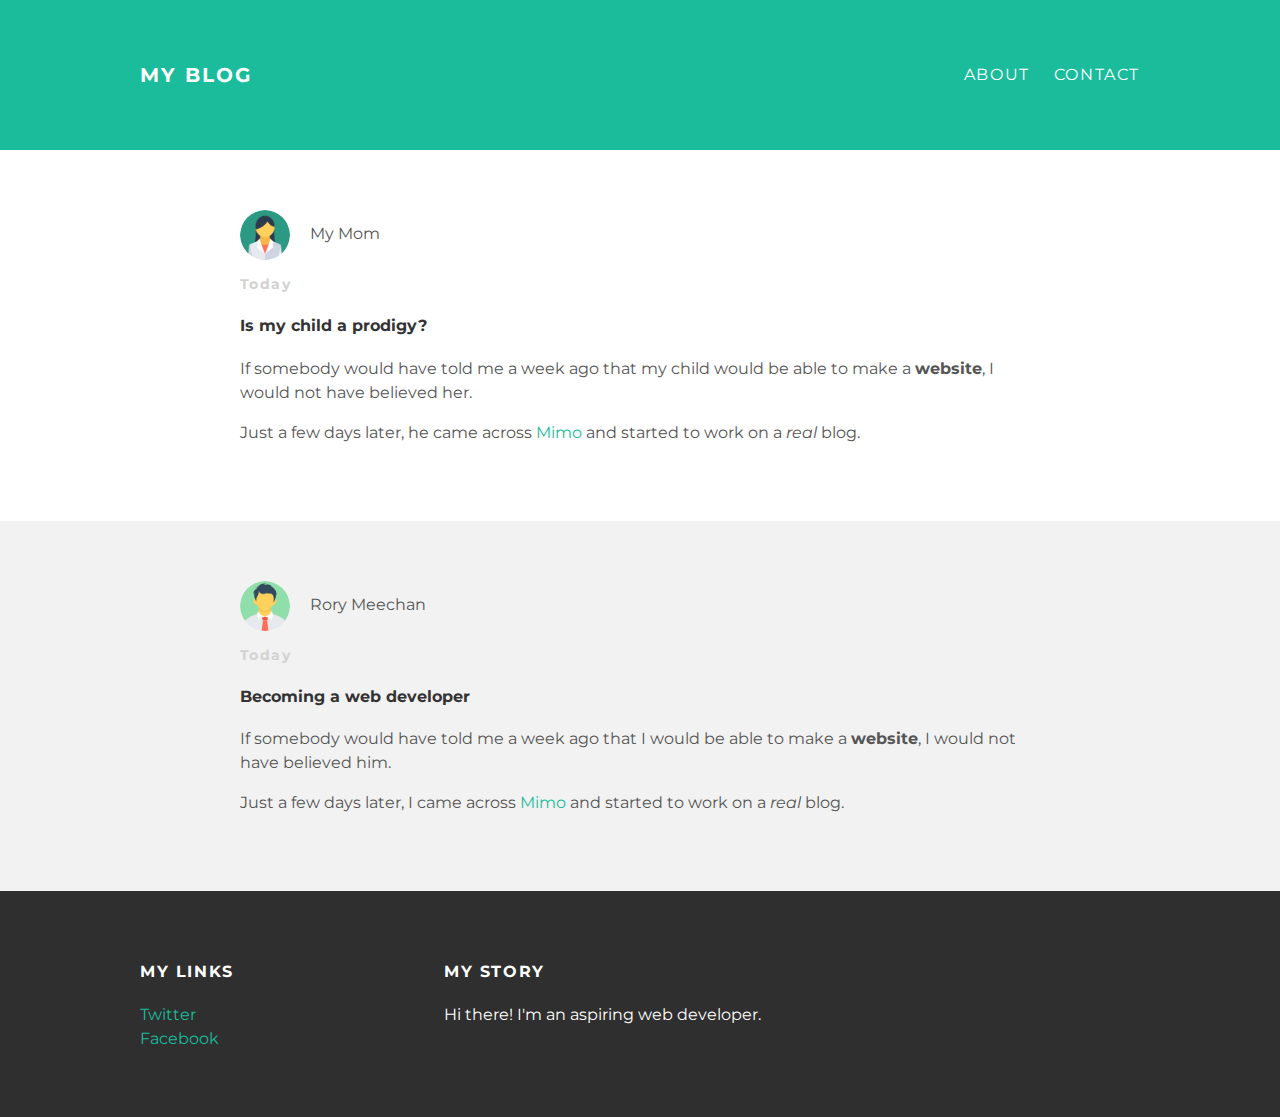
<file: index.html>
<!DOCTYPE html>
<html>
    <head>
        <title>My blog</title>
        <link rel="stylesheet" type="text/css" href="styles.css">
    </head>
    <body>
        <div id="header">
            <div class="container">
                <a id="header-title" href="index.html">My Blog</a>
                <ul id="header-nav">
                    <li><a href="about.html">About</a></li>
                    <li><a href="mailto:rmeechan5@gmail.com">Contact</a></li>
                </ul>
            </div>
        </div>
        <div id="content">
            <div class="post-container">
                <div class="post">
                    <div class="post-author">
                        <img src="mom.png">
                        <span>My Mom</span>
                    </div>
                    <p class="post-date">Today</p>
                    <h4 class="post-title">Is my child a prodigy?</h4>
                    <div class="post-content">
                        <p>If somebody would have told me a week ago that my child would be able to make a <strong>website</strong>, I would not have believed her.</p>
                        <p>Just a few days later, he came across <a href="https://getmimo.com">Mimo</a> and started to work on a <em>real</em> blog.</p>
                    </div>
                </div>
            </div>
            <div class="post-container">
                <div class="post">
                    <div class="post-author">
                        <img src="me.png">
                        <span>Rory Meechan</span>
                    </div>
                    <p class="post-date">Today</p>
                    <h4 class="post-title">Becoming a web developer</h4>
                    <div class="post-content">
                        <p>If somebody would have told me a week ago that I would be able to make a <strong>website</strong>, I would not have believed him.</p>
                        <p>Just a few days later, I came across <a href="https://getmimo.com">Mimo</a> and started to work on a <em>real</em> blog.</p>
                    </div>
                </div>
            </div>
        </div>
        <div id="footer">
            <div class="container">
                <div class="column">
                    <h4>My Links</h4>
                    <p>
                        <a href="https://twitter.com/rory_meechan">Twitter</a>
                        <br>
                        <a href="https://www.facebook.com/rory.meechan.54">Facebook</a>
                    </p>
                </div>
                <div class="column">
                    <h4>My Story</h4>
                    <p>Hi there! I'm an aspiring web developer.</p>
                </div>
            </div>
        </div>
    </body>
</html>
</file>
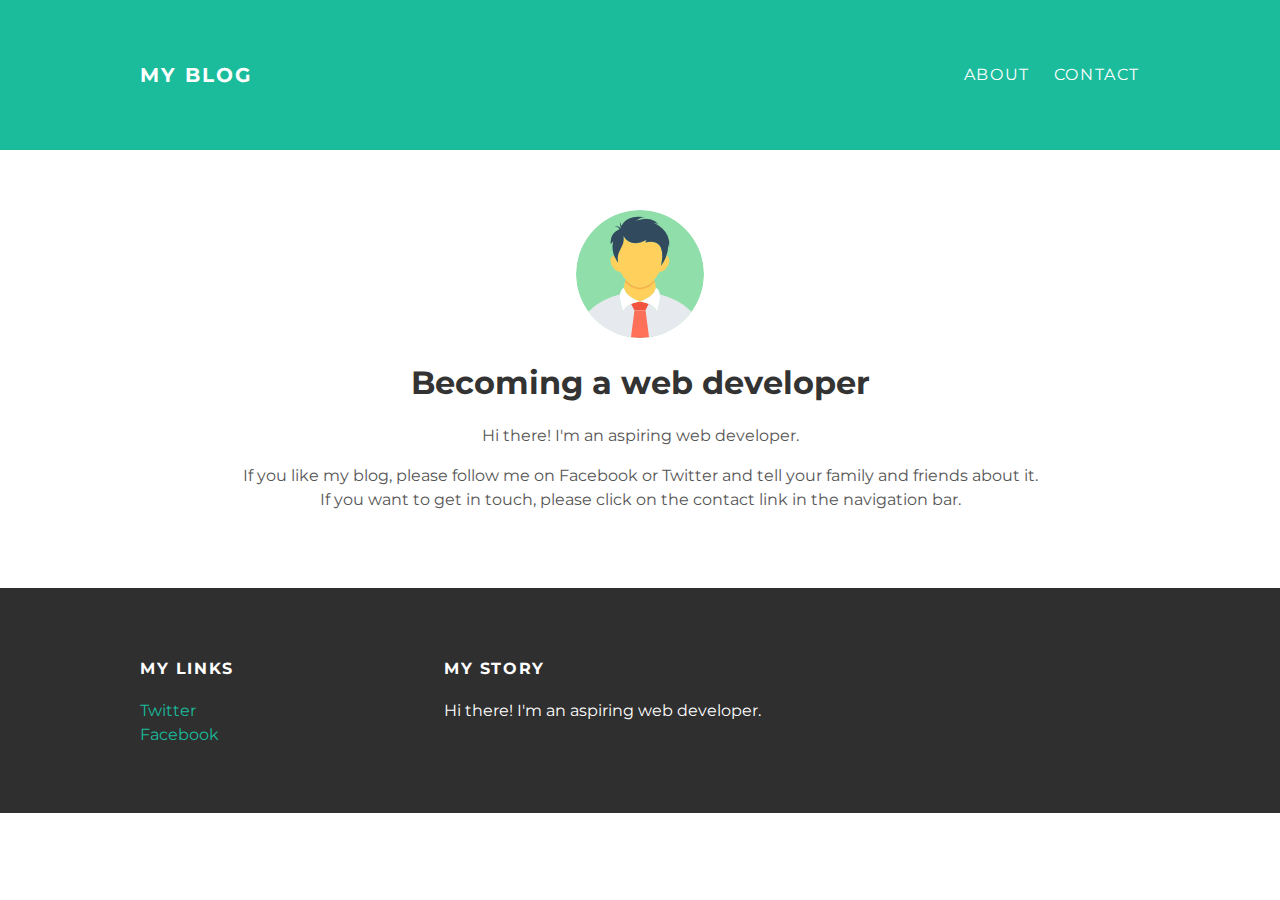
<file: about.html>
<!DOCTYPE html>
<html>
    <head>
        <title>My blog</title>
        <link rel="stylesheet" type="text/css" href="styles.css">
    </head>
    <body>
        <div id="header">
            <div class="container">
                <a id="header-title" href="index.html">My Blog</a>
                <ul id="header-nav">
                    <li><a href="about.html">About</a></li>
                    <li><a href="mailto:rmeechan5@gmail.com">Contact</a></li>
                </ul>
            </div>
        </div>
        <div id="content">
            <div class="container">
                <div class="about">
                    <div class="about-author">
                        <img src="me.png">
                    </div>
                    <h1 class="about-title">Becoming a web developer</h1>
                    <div class="about-content">
                        <p>Hi there! I'm an aspiring web developer.</p>
                        <p>If you like my blog, please follow me on Facebook or Twitter and tell your family and friends about it. If you want to get in touch, please click on the contact link in the navigation bar.</p>
                    </div>
                </div>
            </div>
        </div>
        <div id="footer">
            <div class="container">
                <div class="column">
                    <h4>My Links</h4>
                    <p>
                        <a href="https://twitter.com/rory_meechan">Twitter</a>
                        <br>
                        <a href="https://facebook.com/rory.meechan.54">Facebook</a>
                    </p>
                </div>
                <div class="column">
                    <h4>My Story</h4>
                    <p>Hi there! I'm an aspiring web developer.</p>
                </div>
            </div>
        </div>
    </body>
</html>
</file>
<file: styles.css>
@import url(http://fonts.googleapis.com/css?family=Montserrat:400,700);
body {
    color: #555;
    margin: 0;
    font-family: 'Montserrat', sans-serif;
}
#header {
    background-color: #1abc9c;
    height: 150px;
    line-height: 150px;
}
#header-title {
    display: block;
    float: left;
    font-size: 20px;
    font-weight: bold;
}
#header-nav {
    display: block;
    float: right;
    margin-top: 0;
}
#header-nav li {
    display: inline;
    padding-left: 20px;
}
.container {
    max-width: 1000px;
    margin: 0 auto;
}
#header a {
    color: white;
    text-decoration: none;
    text-transform: uppercase;
    letter-spacing: 0.1em;
}
#header a:hover {
    color: #222;
}
#footer {
    background-color: #2f2f2f;
    padding: 50px 0;
}
.column {
    min-width: 300px;
    display: inline-block;
    vertical-align: top;
}
#footer h4 {
    color: white;
    text-transform: uppercase;
    letter-spacing: 0.1em;
}
#footer p {
    color: white;
}
a {
    color: #1abc9c;
    text-decoration: none;
}
a:hover {
    color: #F6A623;
}
.post, .about {
    max-width: 800px;
    margin: 0 auto;
    padding: 60px 0;
}
.post-author img {
    width: 50px;
    height: 50px;
    vertical-align: middle;
}
.post-author span {
    margin-left: 16px;
}
.post-date {
    color: #D2D2D2;
    font-size: 14px;
    font-weight: bold;
    text-transform: upercase;
    letter-spacing: 0.1em;
}
h1, h2, h3, h4 {
    color: #333;
}
p {
    line-height: 1.5;
}
.about {
    text-align: center;
}
.post-author img, .about-author img {
    border-radius: 50%;
}
.post-container:nth-child(even) {
    background-color: #f2f2f2;
}
</file>
